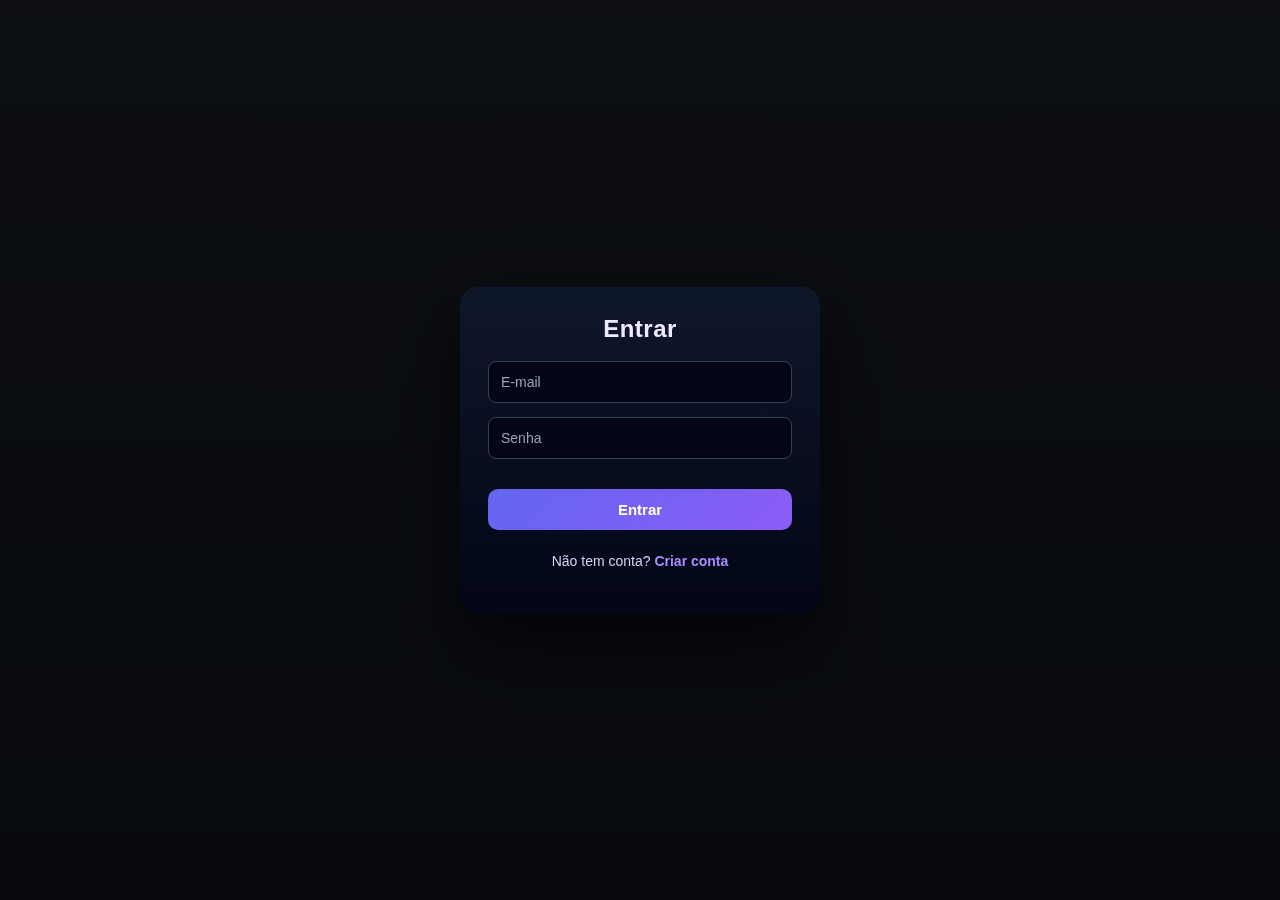
<file: Cinematch-Front/index.html>
<!DOCTYPE html>
<html lang="pt-BR">

<head>
  <meta charset="UTF-8">
  <title>CineMatch</title>
  <link rel="icon" href="favicon.ico">
  <link rel="stylesheet" href="style.css">
</head>

<body>

  <div class="modal" style="display:flex">
    <div class="modal-conteudo login">
      <h2>Entrar</h2>

      <input type="email" id="email" placeholder="E-mail">
      <input type="password" id="senha" placeholder="Senha">

      <button onclick="login()">Entrar</button>

      <p>
        Não tem conta?
        <a href="cadastro.html">Criar conta</a>
      </p>
    </div>
  </div>

  <script src="auth.js"></script>

</body>

</html>
</file>
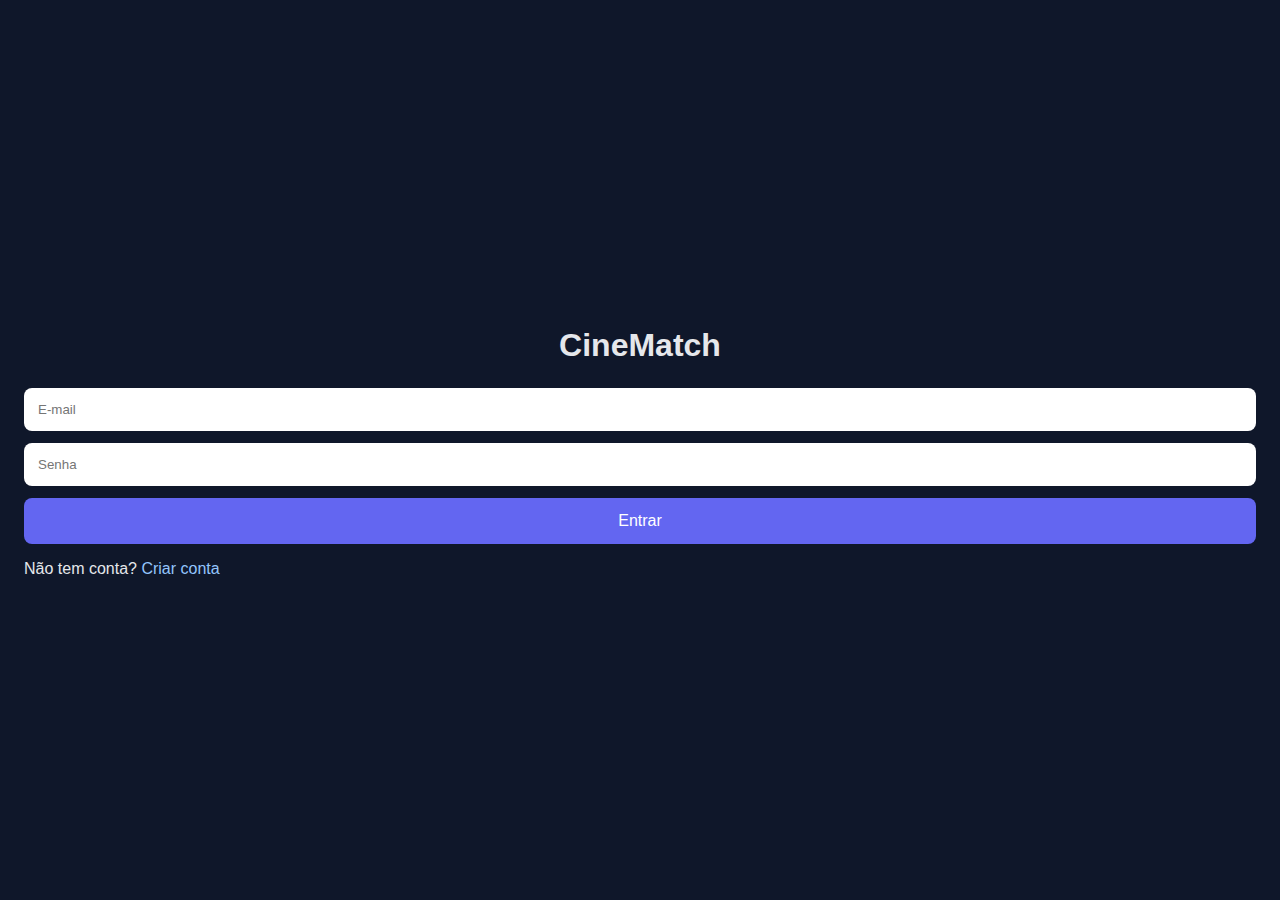
<file: Cinematch-Mobile/index.html>
<!DOCTYPE html>
<html lang="pt-BR">
<head>
  <meta charset="UTF-8">
  <title>CineMatch • Login</title>
  <meta name="viewport" content="width=device-width, initial-scale=1.0">
  <link rel="stylesheet" href="mobile.css">
</head>
<body class="auth">

  <h1>CineMatch</h1>

  <input type="email" id="email" placeholder="E-mail">
  <input type="password" id="senha" placeholder="Senha">

  <button onclick="login()">Entrar</button>

  <p>
    Não tem conta?
    <a href="cadastro.html">Criar conta</a>
  </p>

  <script src="mobile.js"></script>
</body>
</html>
</file>
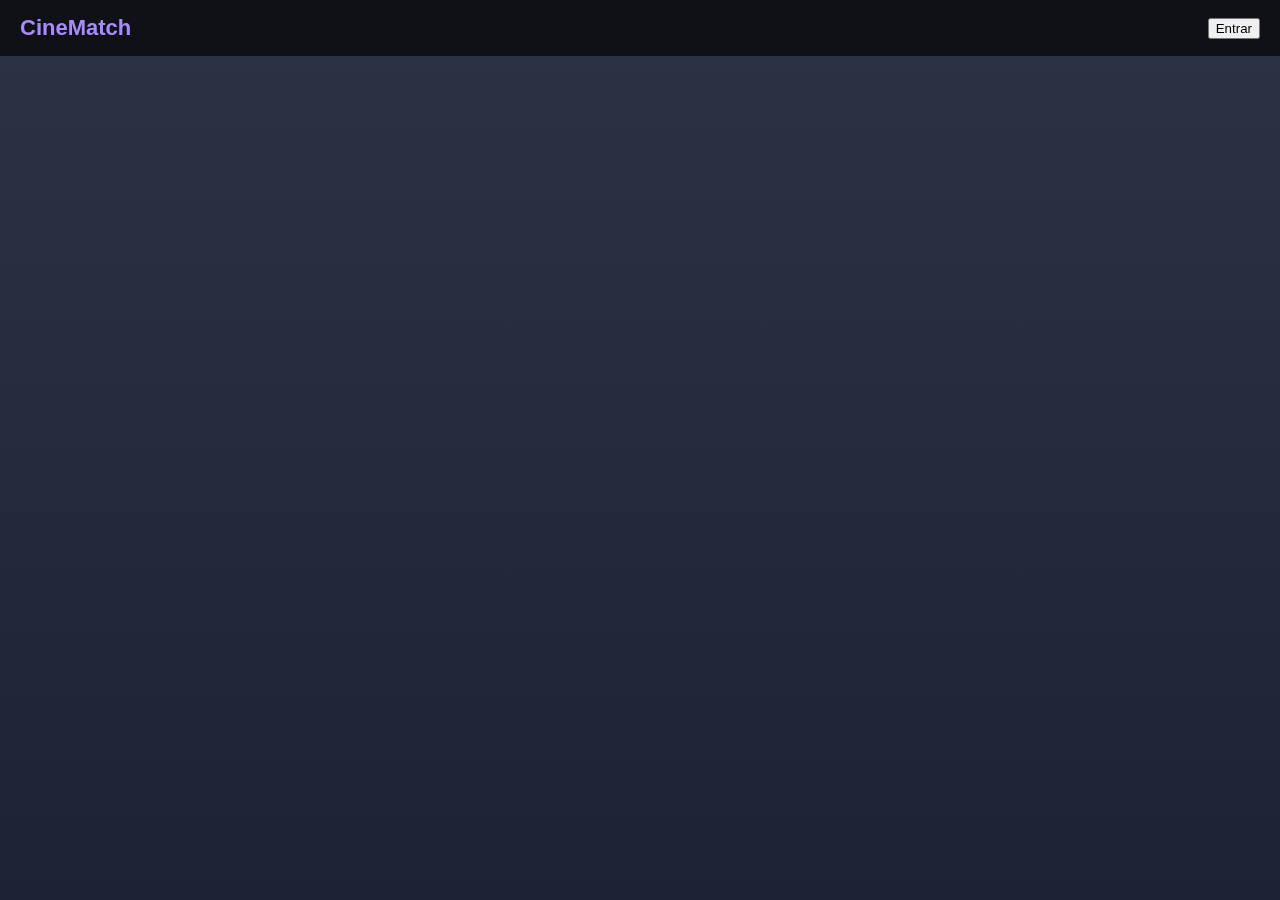
<file: Cinematch/index.html>
<!DOCTYPE html>
<html lang="pt-BR">
<head>
  <meta charset="UTF-8">
  <title>CineMatch</title>
  <link rel="stylesheet" href="style.css">
</head>
<body>

  <!-- TOPO -->
  <header class="topo">
    <div class="logo">CineMatch</div>
    <button onclick="abrirLogin()">Entrar</button>
  </header>

  <!-- MODAL LOGIN -->
<div id="modalLogin" class="modal">
  <div class="modal-conteudo">
      <span class="fechar" onclick="fecharLogin()">×</span>

      <h2>Entrar</h2>

      <input type="email" placeholder="E-mail">
      <input type="password" placeholder="Senha">

      <button onclick="login()">Entrar</button>
    </div>
  </div>

  <script src="script.js"></script>
</body>
</html>
</file>
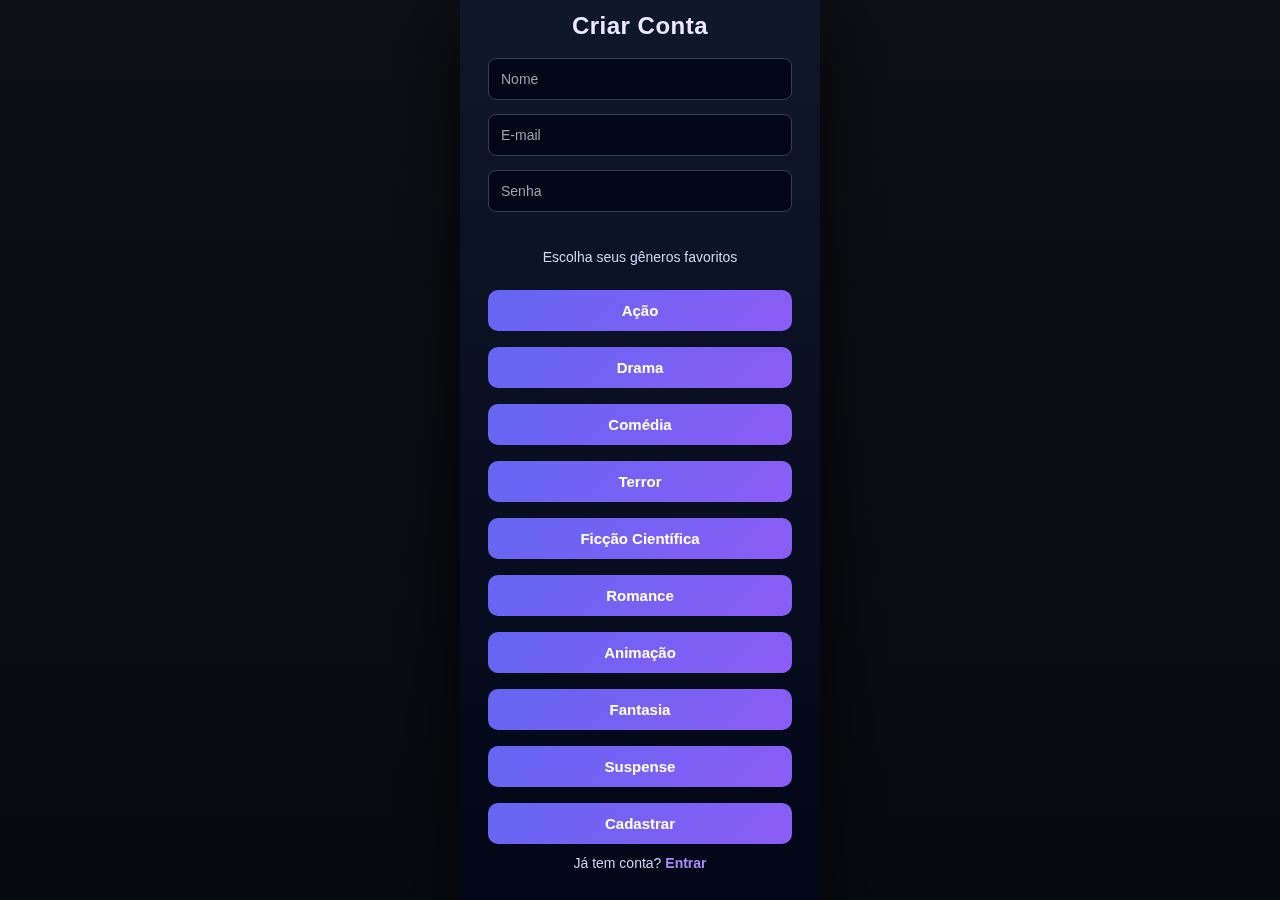
<file: Cinematch-Front/cadastro.html>
<!DOCTYPE html>
<html lang="pt-BR">

<head>
  <meta charset="UTF-8">
  <title>Cadastro - CineMatch</title>
  <link rel="icon" href="favicon.ico">
  <link rel="stylesheet" href="style.css">
</head>

<body>

  <div class="modal" style="display:flex">
    <div class="modal-conteudo">
      <h2>Criar Conta</h2>

      <input type="text" id="nome" placeholder="Nome">
      <input type="email" id="email" placeholder="E-mail">
      <input type="password" id="senha" placeholder="Senha">
<p class="label">Escolha seus gêneros favoritos</p>
<div class="genres-container" id="genresContainer">
  <button type="button" class="genre">Ação</button>
  <button type="button" class="genre">Drama</button>
  <button type="button" class="genre">Comédia</button>
  <button type="button" class="genre">Terror</button>
  <button type="button" class="genre">Ficção Científica</button>
  <button type="button" class="genre">Romance</button>
  <button type="button" class="genre">Animação</button>
  <button type="button" class="genre">Fantasia</button>
  <button type="button" class="genre">Suspense</button>
</div>
      <button onclick="registrar()">Cadastrar</button>

      <p style="margin-top:10px">
        Já tem conta?
        <a href="index.html">Entrar</a>
      </p>
    </div>
  </div>


  <script src="auth.js"></script>

</body>

</html>
</file>
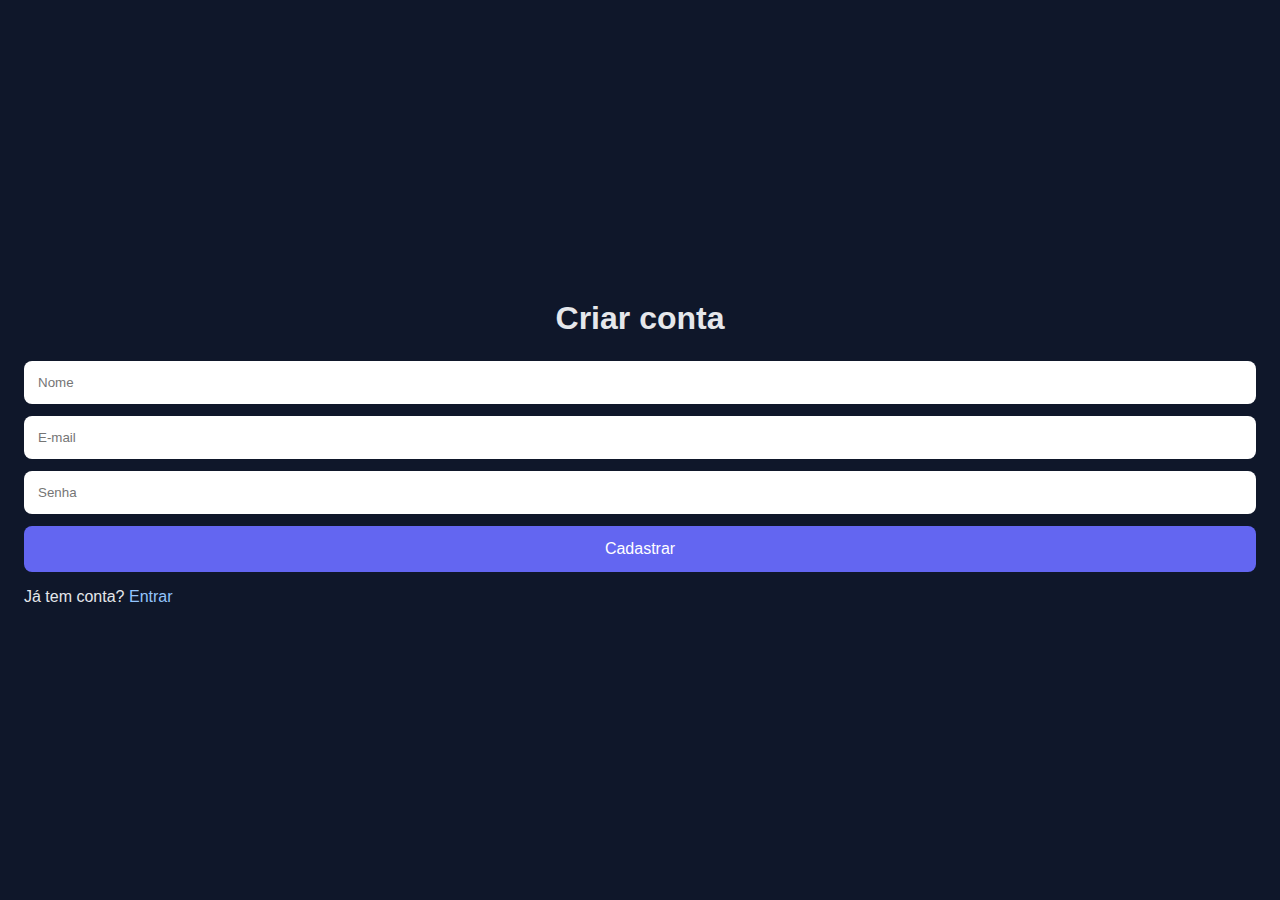
<file: Cinematch-Mobile/cadastro.html>
<!DOCTYPE html>
<html lang="pt-BR">

<head>
  <meta charset="UTF-8">
  <title>CineMatch • Cadastro</title>
  <meta name="viewport" content="width=device-width, initial-scale=1.0">
  <link rel="stylesheet" href="mobile.css">
  <link rel="manifest" href="manifest.json">
  <meta name="theme-color" content="#e50914">
</head>

<body class="auth">

  <h1>Criar conta</h1>

  <input type="text" id="nome" placeholder="Nome">
  <input type="email" id="email" placeholder="E-mail">
  <input type="password" id="senha" placeholder="Senha">

  <button onclick="registrar()">Cadastrar</button>

  <p>
    Já tem conta?
    <a href="index.html">Entrar</a>
  </p>

  <script src="mobile.js"></script>
</body>

</html>
</file>
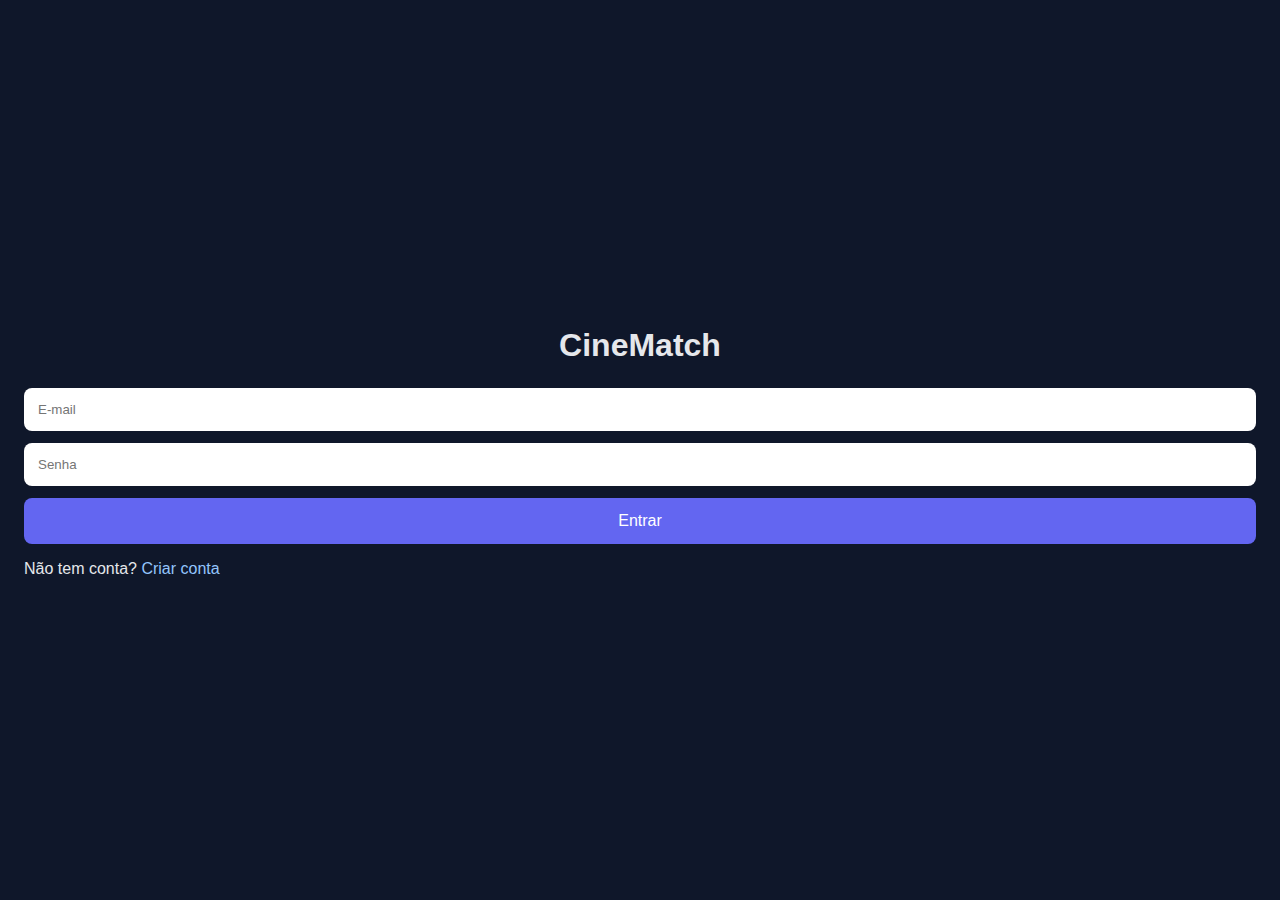
<file: Cinematch-Mobile/home.html>
<!DOCTYPE html>
<html lang="pt-BR">

<head>
  <meta charset="UTF-8">
  <title>CineMatch • Home</title>
  <meta name="viewport" content="width=device-width, initial-scale=1.0">
  <link rel="stylesheet" href="mobile.css">
  <link rel="manifest" href="manifest.json">
  <meta name="theme-color" content="#e50914">
</head>

<body class="mobile">

  <header class="topo-mobile">
    <span class="logo">CineMatch</span>
    <img id="fotoTopo" class="avatar" src="" onclick="irConfig()">
  </header>

  <div class="tabs">
    <button class="tab ativo" onclick="mostrarRecomendacoes()">Recomendações</button>
    <button class="tab" onclick="mostrarListas()">Minhas Listas</button>
  </div>

  <main id="conteudo"></main>

  <script src="home.js"></script>
</body>

</html>
</file>
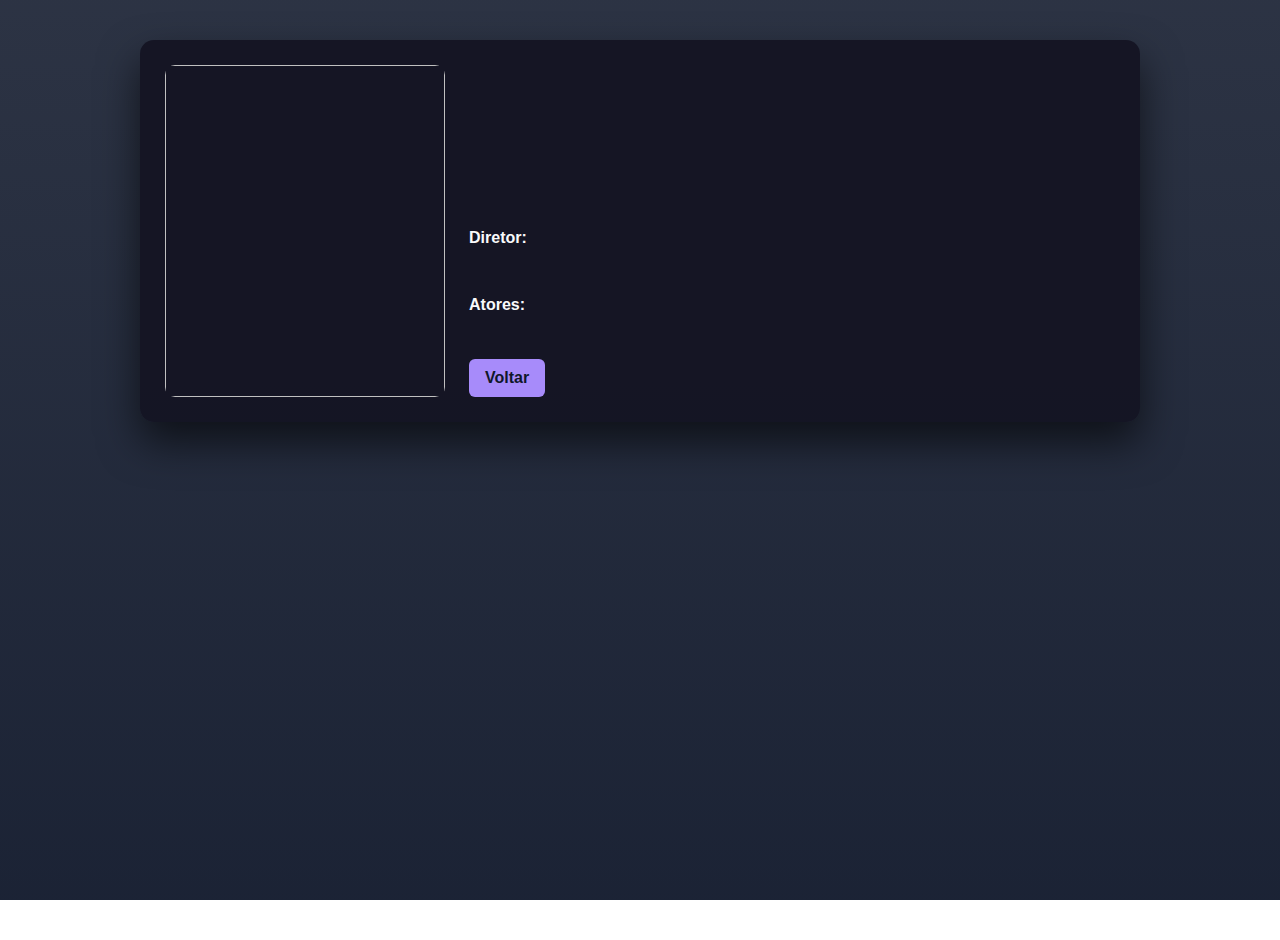
<file: Cinematch/detalhes.html>
<!DOCTYPE html>
<html lang="pt-BR">

<head>
  <meta charset="UTF-8">
  <title>Detalhes do Filme</title>
  <link rel="stylesheet" href="style.css">
</head>

<body>

  <div class="detalhes-container">

    <img id="poster">

    <div class="detalhes-info">
      <h2 id="titulo"></h2>

      <p id="generos"></p>
      <p id="sinopse"></p>

      <p><strong>Diretor:</strong> <span id="diretor"></span></p>
      <p><strong>Atores:</strong> <span id="atores"></span></p>

      <a href="home.html" class="voltar">Voltar</a>
    </div>

  </div>

  <script src="detalhes.js"></script>
</body>
</html>
</file>
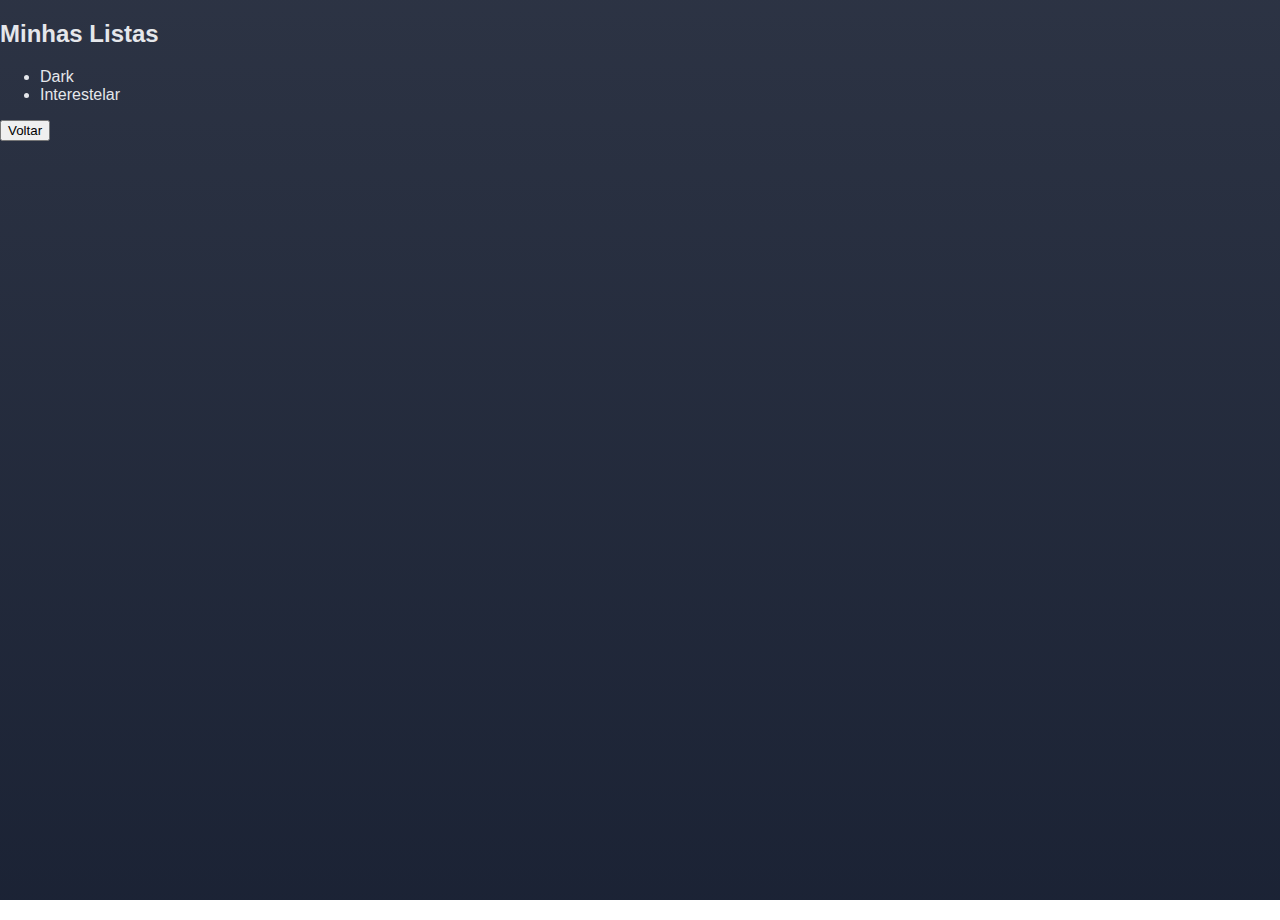
<file: Cinematch/listas.html>
<!DOCTYPE html>
<html lang="pt-BR">
<head>
  <meta charset="UTF-8">
  <title>Minhas Listas</title>
  <link rel="stylesheet" href="style.css">
</head>
<body>

  <h2>Minhas Listas</h2>

  <ul>
    <li>Dark</li>
    <li>Interestelar</li>
  </ul>

  <button onclick="window.location.href='home.html'">
    Voltar
  </button>

</body>
</html>
</file>
<file: Cinematch-Front/style.css>
/* ===== RESET ===== */
* {
  box-sizing: border-box;
}

body {
  margin: 0;
  font-family: Arial, sans-serif;
  min-height: 100vh;
  color: #E5E7EB;

  background:
    linear-gradient(rgba(15, 23, 42, 0.88),
    rgba(15, 23, 42, 0.95)),
    url("https://images.unsplash.com/photo-1489599849927-2ee91cede3ba");
  background-size: cover;
  background-position: center;
  background-attachment: fixed;
}

/* ===== TOPO ===== */
.topo {
  display: flex;
  justify-content: space-between;
  align-items: center;
  padding: 15px 20px;
  background: rgba(0,0,0,0.65);
  backdrop-filter: blur(6px);
}

.logo {
  font-size: 22px;
  font-weight: bold;
  color: #A78BFA;
}

/* MENU */
.menu a {
  margin-right: 15px;
  color: #E5E7EB;
  font-weight: bold;
  text-decoration: none;
}

.menu a:hover {
  text-decoration: underline;
}

/* PERFIL */
.perfil {
  display: flex;
  align-items: center;
  gap: 8px;
  text-decoration: none;
  color: #E5E7EB;
  font-weight: bold;
}

.perfil img {
  width: 36px;
  height: 36px;
  border-radius: 50%;
  border: 2px solid #A78BFA;
  object-fit: cover;
}

/* ===== CONTEÚDO ===== */
#conteudo {
  max-width: 1100px;
  margin: 30px auto;
  padding: 20px;
}

#conteudo h2 {
  font-size: 26px;
  margin-bottom: 20px;
}

/* ===== CATÁLOGO ===== */
#lista-filmes {
  display: grid;
  grid-template-columns: repeat(auto-fill, minmax(180px, 1fr));
  gap: 20px;
}

.filme {
  background: rgba(20, 20, 35, 0.9);
  border-radius: 10px;
  padding: 10px;
  text-align: center;
  box-shadow: 0 10px 25px rgba(0,0,0,0.6);
  transition: transform 0.2s;
}

.filme:hover {
  transform: scale(1.05);
}

.filme img {
  width: 100%;
  border-radius: 8px;
}

.filme h3 {
  margin: 10px 0;
  font-size: 16px;
  color: #EDE9FE;
}

.filme a {
  margin-top: 8px;
  display: inline-block;
  background: #4B2E83;
  color: white;
  padding: 8px 12px;
  border-radius: 6px;
  text-decoration: none;
}

/* ===== DETALHES ===== */
.detalhes-container {
  display: flex;
  gap: 24px;
  max-width: 1000px;
  margin: 40px auto;
  padding: 25px;
  background: rgba(20, 20, 35, 0.95);
  border-radius: 14px;
  box-shadow: 0 20px 40px rgba(0,0,0,0.6);
}

.detalhes-container img {
  width: 280px;
  border-radius: 10px;
  flex-shrink: 0;
}

/* TEXTO DETALHES */
.detalhes-info {
  display: flex;
  flex-direction: column;
  gap: 10px;
}

.detalhes-info h2 {
  font-size: 30px;
  color: #C4B5FD;
}

.detalhes-info p {
  font-size: 16px;
  line-height: 1.6;
  color: #E5E7EB;
}

.detalhes-info strong {
  color: #F9FAFB;
}

/* BOTÃO VOLTAR */
.voltar {
  margin-top: 15px;
  align-self: flex-start;
  padding: 10px 16px;
  background: #A78BFA;
  color: #0F172A;
  font-weight: bold;
  border-radius: 6px;
  text-decoration: none;
}

.voltar:hover {
  opacity: 0.9;
}


/* ===== CONFIGURAÇÕES ===== */
.config-bloco {
  background: rgba(20, 20, 35, 0.95);
  padding: 20px;
  border-radius: 10px;
  margin-bottom: 20px;
  color: #E5E7EB;
}

.foto-config {
  width: 90px;
  height: 90px;
  border-radius: 50%;
  border: 3px solid #A78BFA;
  object-fit: cover;
}

/* ===== MODAL ===== */
.modal {
  display: none;
  position: fixed;
  inset: 0;
  background: rgba(0,0,0,0.7);
  align-items: center;
  justify-content: center;
}

.modal-conteudo {
  background: #111827;
  padding: 24px;
  width: 340px;
  border-radius: 12px;
}

.modal input {
  width: 100%;
  padding: 10px;
  margin-bottom: 12px;
  border-radius: 6px;
  border: none;
}

/* ===== LABEL ===== */
.label {
  margin-top: 15px;
  margin-bottom: 6px;
  font-size: 14px;
  color: #cbd5f5;
  text-align: left;
}

/* ===== SELECT DE GÊNEROS  ===== */
.genre-select {
  position: relative;
}

.selected-genres {
  display: flex;
  flex-wrap: wrap;
  gap: 6px;
  margin-bottom: 6px;
}

.genre-tag {
  background: #6366f1;
  color: #fff;
  padding: 4px 10px;
  border-radius: 14px;
  font-size: 12px;
  display: flex;
  align-items: center;
  gap: 6px;
}

.genre-tag span {
  cursor: pointer;
  font-weight: bold;
}

#genreInput {
  width: 100%;
  padding: 10px;
  border-radius: 6px;
  border: 1px solid #334155;
  background: #0f172a;
  color: #e5e7eb;
  cursor: pointer;
}

.genre-dropdown {
  position: absolute;
  width: 100%;
  background: #020617;
  border: 1px solid #334155;
  border-radius: 6px;
  margin-top: 4px;
  display: none;
  max-height: 160px;
  overflow-y: auto;
  z-index: 20;
}

.genre-option {
  padding: 10px;
  cursor: pointer;
  font-size: 14px;
}

.genre-option:hover {
  background: #1e293b;
}

/* ===== MODAL ===== */
.modal-conteudo {
  background: linear-gradient(180deg, #0f172a, #020617);
  padding: 28px;
  width: 360px;
  border-radius: 16px;
  box-shadow: 0 25px 60px rgba(0,0,0,0.7);
}

.modal-conteudo h2 {
  margin-top: 0;
  margin-bottom: 18px;
  font-size: 24px;
  color: #EDE9FE;
}

/* INPUTS */
.modal input {
  width: 100%;
  padding: 12px;
  margin-bottom: 14px;
  border-radius: 8px;
  border: none;
  font-size: 14px;
}

/* ===== BOTÃO CADASTRAR ===== */
.modal button {
  width: 100%;
  margin-top: 18px;
  padding: 12px;
  border-radius: 10px;
  border: none;
  background: linear-gradient(135deg, #6366f1, #8b5cf6);
  color: #fff;
  font-size: 15px;
  font-weight: bold;
  cursor: pointer;
  transition: transform 0.15s ease, box-shadow 0.15s ease;
}

.modal button:hover {
  transform: translateY(-2px);
  box-shadow: 0 8px 20px rgba(99,102,241,0.4);
}

/* ===== TEXTO FINAL (LOGIN) ===== */
.modal-conteudo p {
  margin-top: 18px;
  font-size: 14px;
  text-align: center;
  color: #CBD5F5;
}

.modal-conteudo p a {
  color: #A78BFA;
  font-weight: bold;
  text-decoration: none;
}

.modal-conteudo p a:hover {
  text-decoration: underline;
}

.genre-select {
  margin-top: 6px;
}

#genreInput {
  margin-bottom: 6px;
}


/* ===== LOGIN ===== */


.modal {
  display: flex;
}


.modal-conteudo {
  background: linear-gradient(180deg, #0f172a, #020617);
  border-radius: 18px;
  box-shadow: 0 30px 70px rgba(0,0,0,0.75);
  animation: fadeIn 0.25s ease;
}

.modal-conteudo h2 {
  text-align: center;
  letter-spacing: 0.5px;
}


.modal input {
  background: #020617;
  border: 1px solid #334155;
  color: #E5E7EB;
}

.modal input::placeholder {
  color: #9CA3AF;
}


.modal button {
  margin-top: 16px;
}


.modal-conteudo p {
  margin-top: 22px;
  line-height: 1.4;
}


@keyframes fadeIn {
  from {
    opacity: 0;
    transform: translateY(12px);
  }
  to {
    opacity: 1;
    transform: translateY(0);
  }
}

/* ===== BADGES DE AÇÃO (DETALHES) ===== */
.badge {
  position: absolute;
  top: 12px;
  width: 42px;
  height: 42px;
  border-radius: 50%;
  background: rgba(15, 23, 42, 0.85);
  backdrop-filter: blur(6px);
  display: flex;
  align-items: center;
  justify-content: center;
  font-size: 20px;
  cursor: pointer;
  color: #CBD5F5;
  box-shadow: 0 6px 20px rgba(0,0,0,0.6);
  transition: all 0.2s ease;
  border: 1px solid rgba(167,139,250,0.3);
}

.badge:hover {
  transform: scale(1.1);
  box-shadow: 0 8px 25px rgba(167,139,250,0.45);
}

/* posições */
.badge-esquerda {
  left: 12px;
}

.badge-direita {
  right: 12px;
}

/* estado ativo padrão (Assistir depois) */
.badge.ativo {
  background: linear-gradient(135deg, #6366f1, #8b5cf6);
  color: #020617;
  border-color: transparent;
}

/* Já assistido */
#btn-ja-assistido.ativo {
  background: linear-gradient(135deg, #22c55e, #16a34a);
  color: #052e16;
}

.poster-container {
  position: relative;
  width: 280px;       /* tamanho fixo como antes */
  flex-shrink: 0;     /* impede encolher */
}

.poster-container {
  position: relative;
  display: inline-block; 
}

.poster-container img {
  display: block;        
  width: 280px;
  border-radius: 12px;
}

.poster-container img {
  position: relative;
  z-index: 1;
}

.badge {
  position: absolute;
  z-index: 10; /* 🔥 agora recebe clique */
}

/* ===== CONFIG MODERNA ===== */
.config-container {
  max-width: 700px;
}

.config-card {
  background: rgba(20,20,35,0.95);
  padding: 22px;
  border-radius: 14px;
  margin-bottom: 20px;
  box-shadow: 0 15px 35px rgba(0,0,0,0.5);
}

/* PERFIL */
.perfil-card {
  display: flex;
  align-items: center;
  gap: 20px;
}

.perfil-acoes {
  display: flex;
  flex-direction: column;
  gap: 10px;
}

/* LINHAS */
.linha-config {
  display: grid;
  grid-template-columns: 120px 1fr auto;
  align-items: center;
  gap: 10px;
  padding: 12px 0;
  border-bottom: 1px solid rgba(255,255,255,0.05);
}

.linha-config:last-child {
  border-bottom: none;
}

.linha-config span {
  color: #cbd5f5;
  font-size: 14px;
}

.linha-config strong {
  color: #EDE9FE;
}

/* BOTÕES */
button {
  padding: 8px 14px;
  border-radius: 8px;
  border: none;
  cursor: pointer;
  background: #4f46e5;
  color: #fff;
  font-weight: bold;
}

.btn-secundario {
  background: transparent;
  border: 1px solid #6366f1;
}

.btn-primario {
  background: linear-gradient(135deg, #6366f1, #8b5cf6);
}

.btn-danger {
  background: linear-gradient(135deg, #ef4444, #dc2626);
}

button:hover {
  opacity: 0.9;
}

/* SELECT */
select {
  background: #020617;
  color: #E5E7EB;
  padding: 8px;
  border-radius: 6px;
  border: 1px solid #334155;
}

/* AÇÕES */
.acoes {
  display: flex;
  justify-content: space-between;
  align-items: center;
}

/* ===== TOAST (MENSAGENS) ===== */
.toast {
  position: fixed;
  bottom: 24px;
  right: 24px;
  min-width: 260px;
  max-width: 340px;
  padding: 14px 18px;
  border-radius: 12px;
  color: #fff;
  font-size: 14px;
  box-shadow: 0 20px 40px rgba(0,0,0,0.6);
  display: flex;
  align-items: center;
  gap: 10px;
  z-index: 9999;
  animation: slideUp 0.3s ease;
}

.toast.sucesso {
  background: linear-gradient(135deg, #22c55e, #16a34a);
  color: #052e16;
}

.toast.erro {
  background: linear-gradient(135deg, #ef4444, #dc2626);
}

.toast.info {
  background: linear-gradient(135deg, #6366f1, #8b5cf6);
}

@keyframes slideUp {
  from {
    opacity: 0;
    transform: translateY(20px);
  }
  to {
    opacity: 1;
    transform: translateY(0);
  }
}

/* =========================
   LISTAS
========================= */

.listas-container {
  padding: 40px;
  max-width: 1200px;
  margin: 0 auto;
}

.listas-container h2 {
  font-size: 28px;
  margin-bottom: 30px;
  color: #fff;
  letter-spacing: 1px;
}

/* GRID DAS LISTAS */
.listas-grid {
  display: flex;
  flex-direction: column;
  gap: 40px;
}

/* CARD DA LISTA */
.lista-card {
  background: #111;
  border-radius: 12px;
  padding: 20px;
  box-shadow: 0 10px 25px rgba(0,0,0,0.4);
}

.lista-header h3 {
  font-size: 20px;
  margin-bottom: 15px;
  color: #f5c518; /* amarelinho estilo IMDb */
  letter-spacing: 0.5px;
}

/* FILMES DA LISTA */
.lista-filmes {
  display: grid;
  grid-template-columns: repeat(auto-fill, minmax(140px, 1fr));
  gap: 16px;
}

/* CARD DO FILME */
.filme-card {
  cursor: pointer;
  transition: transform 0.2s ease, box-shadow 0.2s ease;
  text-align: center;
}

.filme-card:hover {
  transform: scale(1.05);
  box-shadow: 0 10px 20px rgba(0,0,0,0.6);
}

/* POSTER */
.filme-card img {
  width: 100%;
  max-height: 210px;
  object-fit: cover;
  border-radius: 10px;
  margin-bottom: 8px;
}

/* TÍTULO DO FILME */
.filme-card span {
  display: block;
  font-size: 14px;
  color: #eee;
  font-weight: 500;
  line-height: 1.2;
}

/* LISTA VAZIA */
.lista-vazia {
  color: #aaa;
  font-style: italic;
}
</file>
<file: Cinematch-Mobile/mobile.css>
/* ======================
   RESET GLOBAL
====================== */
* {
  box-sizing: border-box;
  font-family: Arial, sans-serif;
}

html, body {
  margin: 0;
  padding: 0;
  width: 100%;
  overflow-x: hidden;
  background: #0f172a;
  color: #E5E7EB;
}

/* ======================
   AUTH (LOGIN / CADASTRO)
====================== */
body.auth {
  min-height: 100vh;
  display: flex;
  flex-direction: column;
  justify-content: center;
  padding: 24px;
}

h1 {
  text-align: center;
  margin-bottom: 24px;
}

input {
  width: 100%;
  margin-bottom: 12px;
  padding: 14px;
  border-radius: 8px;
  border: none;
}

button {
  padding: 14px;
  border-radius: 8px;
  border: none;
  background: #6366f1;
  color: white;
  font-size: 16px;
  cursor: pointer;
}

a {
  color: #93c5fd;
  text-decoration: none;
}

/* ======================
   MOBILE BASE
====================== */
body.mobile {
  padding-bottom: 72px;
}

/* ======================
   TOPO MOBILE
====================== */
.topo-mobile {
  display: flex;
  justify-content: space-between;
  align-items: center;
  padding: 16px;
}

.logo {
  font-size: 18px;
  font-weight: bold;
  color: #A78BFA;
}

.avatar {
  width: 36px;
  height: 36px;
  border-radius: 50%;
  border: 2px solid #A78BFA;
  object-fit: cover;
}

/* ======================
   TABS
====================== */
.tabs {
  display: flex;
  padding: 8px;
  gap: 8px;
}

.tab {
  flex: 1;
  padding: 10px;
  border-radius: 20px;
  background: #1e293b;
  color: white;
  border: none;
}

.tab.ativo {
  background: #6366f1;
}

/* ======================
   LISTA DE FILMES
====================== */
.filme-card {
  display: flex;
  gap: 12px;
  padding: 12px;
  border-bottom: 1px solid #1e293b;
  position: relative;
}

.filme-card img {
  width: 80px;
  border-radius: 8px;
}

.filme-info h3 {
  font-size: 16px;
  font-weight: 700;
  margin: 0 0 4px;
}

.filme-info small {
  font-size: 13px;
  font-weight: 600;
  color: #a5b4fc;
  display: block;
}

.sinopse {
  font-size: 14px;
  line-height: 1.5;
  margin-top: 6px;
  max-height: 4.5em;
  overflow: hidden;
}

/* ======================
   CORAÇÃO
====================== */
.coracao {
  position: absolute;
  top: 8px;
  right: 8px;
  font-size: 20px;
  cursor: pointer;
  color: #64748b;
}

.coracao.ativo {
  color: #EF4444;
}

/* ======================
   BOTTOM NAV
====================== */
.bottom-nav {
  position: fixed;
  bottom: 0;
  width: 100%;
  display: flex;
  background: #020617;
}

.bottom-nav button {
  flex: 1;
  padding: 16px;
  border: none;
  background: none;
  color: white;
  font-size: 18px;
}

.bottom-nav .ativo {
  background: #1e293b;
}

/* ======================
   CONTEÚDO PADRÃO
====================== */
#conteudo {
  width: 100%;
  padding: 16px;
}

/* ======================
   CONFIGURAÇÕES 
====================== */
.config-bloco {
  display: flex;
  flex-direction: column;
  gap: 8px;
  margin-bottom: 16px;
}

.config-bloco:first-of-type {
  align-items: flex-start;
}

.config-bloco .foto-config {
  width: 90px;
  height: 90px;
  border-radius: 50%;
  border: 3px solid #A78BFA;
  object-fit: cover;
}

.config-bloco:first-of-type button {
  width: auto;
  flex: 1;
}

.config-bloco:first-of-type {
  gap: 8px;
}
.config-bloco:first-of-type button {
  display: inline-block;
}
/* ======================
   MODAL
====================== */
.modal {
  display: none;
  position: fixed;
  inset: 0;
  background: rgba(0,0,0,0.7);
  align-items: center;
  justify-content: center;
  z-index: 999;
}

.modal.ativo {
  display: flex;
}

.modal-conteudo {
  background: #111827;
  padding: 24px;
  width: 90%;
  max-width: 320px;
  border-radius: 12px;
  position: relative;
}

.modal input {
  width: 100%;
  padding: 10px;
  margin-bottom: 12px;
  border-radius: 6px;
  border: none;
}

.fechar {
  position: absolute;
  top: 10px;
  right: 12px;
  cursor: pointer;
  font-size: 20px;
}
</file>
<file: Cinematch/style.css>
/* ===== RESET ===== */
* {
  box-sizing: border-box;
}

body {
  margin: 0;
  font-family: Arial, sans-serif;
  min-height: 100vh;
  color: #E5E7EB;

  background:
    linear-gradient(rgba(15, 23, 42, 0.88),
    rgba(15, 23, 42, 0.95)),
    url("https://images.unsplash.com/photo-1489599849927-2ee91cede3ba");
  background-size: cover;
  background-position: center;
  background-attachment: fixed;
}

/* ===== TOPO ===== */
.topo {
  display: flex;
  justify-content: space-between;
  align-items: center;
  padding: 15px 20px;
  background: rgba(0,0,0,0.65);
  backdrop-filter: blur(6px);
}

.logo {
  font-size: 22px;
  font-weight: bold;
  color: #A78BFA;
}

/* MENU */
.menu a {
  margin-right: 15px;
  color: #E5E7EB;
  font-weight: bold;
  text-decoration: none;
}

.menu a:hover {
  text-decoration: underline;
}

/* PERFIL */
.perfil {
  display: flex;
  align-items: center;
  gap: 8px;
  text-decoration: none;
  color: #E5E7EB;
  font-weight: bold;
}

.perfil img {
  width: 36px;
  height: 36px;
  border-radius: 50%;
  border: 2px solid #A78BFA;
  object-fit: cover;
}

/* ===== CONTEÚDO ===== */
#conteudo {
  max-width: 1100px;
  margin: 30px auto;
  padding: 20px;
}

#conteudo h2 {
  font-size: 26px;
  margin-bottom: 20px;
}

/* ===== CATÁLOGO ===== */
#lista-filmes {
  display: grid;
  grid-template-columns: repeat(auto-fill, minmax(180px, 1fr));
  gap: 20px;
}

.filme {
  background: rgba(20, 20, 35, 0.9);
  border-radius: 10px;
  padding: 10px;
  text-align: center;
  box-shadow: 0 10px 25px rgba(0,0,0,0.6);
  transition: transform 0.2s;
}

.filme:hover {
  transform: scale(1.05);
}

.filme img {
  width: 100%;
  border-radius: 8px;
}

.filme h3 {
  margin: 10px 0;
  font-size: 16px;
  color: #EDE9FE;
}

.filme a {
  margin-top: 8px;
  display: inline-block;
  background: #4B2E83;
  color: white;
  padding: 8px 12px;
  border-radius: 6px;
  text-decoration: none;
}

/* ===== DETALHES ===== */
.detalhes-container {
  display: flex;
  gap: 24px;
  max-width: 1000px;
  margin: 40px auto;
  padding: 25px;

  background: rgba(20, 20, 35, 0.95);
  border-radius: 14px;
  box-shadow: 0 20px 40px rgba(0,0,0,0.6);
}

.detalhes-container img {
  width: 280px;
  border-radius: 10px;
  flex-shrink: 0;
}

/* TEXTO DETALHES */
.detalhes-info {
  display: flex;
  flex-direction: column;
  gap: 10px;
}

.detalhes-info h2 {
  font-size: 30px;
  color: #C4B5FD;
}

.detalhes-info p {
  font-size: 16px;
  line-height: 1.6;
  color: #E5E7EB;
}

.detalhes-info strong {
  color: #F9FAFB;
}

/* BOTÃO VOLTAR (ÚNICO) */
.voltar {
  margin-top: 15px;
  align-self: flex-start;
  padding: 10px 16px;
  background: #A78BFA;
  color: #0F172A;
  font-weight: bold;
  border-radius: 6px;
  text-decoration: none;
}

.voltar:hover {
  opacity: 0.9;
}

/* ===== CORAÇÃO ===== */
.poster-container {
  position: relative;
}

.coracao {
  position: absolute;
  top: 10px;
  right: 10px;
  font-size: 28px;
  cursor: pointer;
  color: #9CA3AF;
}

.coracao.ativo {
  color: #EF4444;
}

/* ===== CONFIGURAÇÕES ===== */
.config-bloco {
  background: rgba(20, 20, 35, 0.95);
  padding: 20px;
  border-radius: 10px;
  margin-bottom: 20px;
  color: #E5E7EB;
}

.foto-config {
  width: 90px;
  height: 90px;
  border-radius: 50%;
  border: 3px solid #A78BFA;
  object-fit: cover;
}

/* ===== MODAL ===== */
.modal {
  display: none;
  position: fixed;
  inset: 0;
  background: rgba(0,0,0,0.7);
  align-items: center;
  justify-content: center;
}

.modal-conteudo {
  background: #111827;
  padding: 24px;
  width: 320px;
  border-radius: 10px;
}

.modal input {
  width: 100%;
  padding: 10px;
  margin-bottom: 12px;
}

.fechar {
  position: absolute;
  top: 10px;
  right: 12px;
  cursor: pointer;
  color: #E5E7EB;
}
</file>
